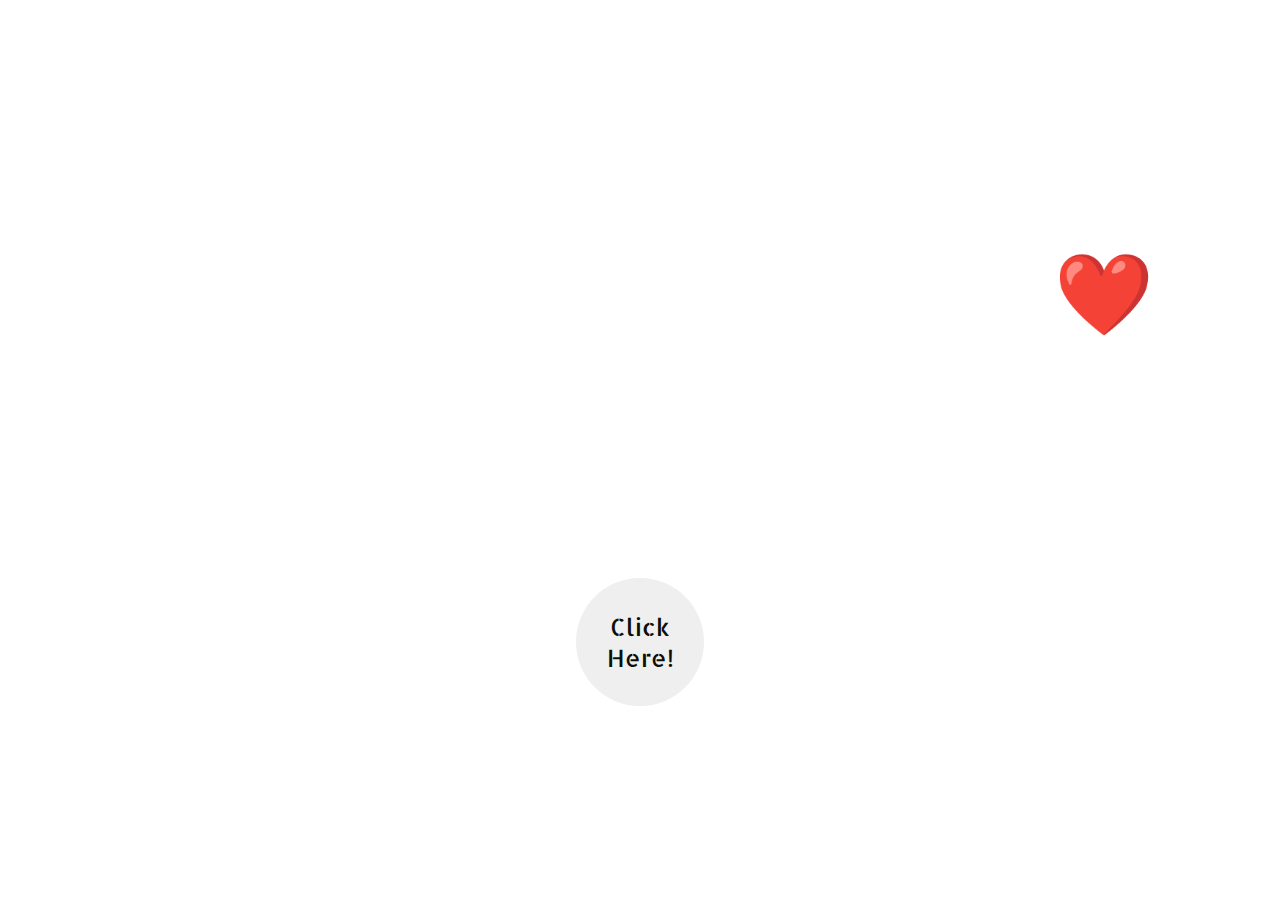
<file: hee.html>
<!doctype html>
<html lang="en">

<head>
    <!-- Required meta tags -->
    <meta charset="utf-8">
    <meta name="viewport" content="width=device-width, initial-scale=1">

    <!-- CSS -->
    <link rel="stylesheet" href="style1.css">

    <title>Happy New Year </title>
</head>

<body>
    <div class="bg"></div>
<main class="new-year-body">
    <h1 class="new-year">Happy New Year Priyu❤️</h1>
    <p class="year">2024</p>
    <button class="btn">Click Here!</button>
</main>

    <script src="scrip1t.js"></script>
</body>

</html>
</file>
<file: style1.css>
@import url("https://fonts.googleapis.com/css2?family=Neonderthaw&display=swap");
@import url("https://fonts.googleapis.com/css2?family=Allerta+Stencil&display=swap");
@import url("https://fonts.googleapis.com/css2?family=Megrim&display=swap");

body {
  height: 100vh;
  margin: 0;
  padding: 0;
  display: flex;
  justify-content: center;
  align-items: center;
  background: url("https://images.unsplash.com/photo-1524334228333-0f6db392f8a1?ixlib=rb-4.0.3&ixid=MnwxMjA3fDB8MHxwaG90by1wYWdlfHx8fGVufDB8fHx8&auto=format&fit=crop&w=1920&q=80")
    no-repeat center center;
  background-size: cover;
  overflow: hidden;
}

.new-year-body {
  text-align: center;
  color: white;
  text-transform: uppercase;
}

.new-year {
  font-size: 5rem;
  letter-spacing: 5px;
  margin-bottom: 0;
  text-shadow: 0 0 25px white, 0 0 50px white, 0 0 100px white;
  font-family: "Megrim", cursive, sans-serif;
}

.year {
  margin: 0;
  font-size: 8rem;
  letter-spacing: 10px;
  font-family: "Neonderthaw", "Poiret One", cursive;
  text-shadow: 0 0 25px white, 0 0 50px white, 0 0 100px white;
}

.btn {
  margin-top: 4rem;
  width: 8rem;
  height: 8rem;
  border-radius: 50%;
  font-size: 1.5rem;
  color: #0c0f0a;
  padding: 1rem;
  font-family: "Allerta Stencil", sans-serif;
  border: none;
  box-shadow: 0 0 25px white, 0 0 50px white, 0 0 100px white;
  outline: 4px solid white;
  outline-offset: 10px;
}

.btn:hover {
  outline-offset: 4px;
}

.snow {
  position: absolute;
  top: -10%;
  border-radius: 50%;
  background-color: white;
  box-shadow: 0 0 0px #fff, 0 0 50px #fff;
}

.snowAnimation1 {
  animation: snowFall1 linear infinite;
}
.snowAnimation2 {
  animation: snowFall2 linear infinite;
}
.snowAnimation3 {
  animation: snowFall3 linear infinite;
}
.snowAnimation4 {
  animation: snowFall4 linear infinite;
}

@keyframes snowFall1 {
  0% {
    transform: translate(0vw, 0vh);
  }
  100% {
    transform: translate(50vw, 150vh);
  }
}
@keyframes snowFall2 {
  0% {
    transform: translate(-10vw, -10vh);
  }
  100% {
    transform: translate(60vw, 150vh);
  }
}
@keyframes snowFall3 {
  0% {
    transform: translate(10vw, 0vh);
  }
  100% {
    transform: translate(40vw, 150vh);
  }
}
@keyframes snowFall4 {
  0% {
    transform: translate(0vw, 0vh);
  }
  100% {
    transform: translate(40vw, 150vh);
  }
}

.white {
  text-shadow: 0 0 25px #fff, 0 0 50px #fff, 0 0 100px #fff;
}
.btn-white {
  box-shadow: 0 0 25px #fff, 0 0 50px #fff, 0 0 100px #fff;
}
.snow-white {
  box-shadow: 0 0 0px #fff, 0 0 50px #fff;
}
.green {
  text-shadow: 0 0 5px #1fd224, 0 0 25px #1fd224, 0 0 50px #1fd224,
    0 0 100px #1fd224, 0 0 200px #1fd224;
}
.btn-green {
  box-shadow: 0 0 5px #1fd224, 0 0 25px #1fd224, 0 0 50px #1fd224,
    0 0 100px #1fd224, 0 0 200px #1fd224;
}
.snow-green {
  box-shadow: 0 0 20px #1fd224, 0 0 50px #1fd224;
}
.orange {
  text-shadow: 0 0 5px #ffaa01, 0 0 25px #ffaa01, 0 0 50px #ffaa01,
    0 0 100px #ffaa01, 0 0 200px #ffaa01;
}
.btn-orange {
  box-shadow: 0 0 5px #ffaa01, 0 0 25px #ffaa01, 0 0 50px #ffaa01,
    0 0 100px #ffaa01, 0 0 200px #ffaa01;
}
.snow-orange {
  box-shadow: 0 0 20px #ffaa01, 0 0 50px #ffaa01;
}
.pink {
  text-shadow: 0 0 5px #ff00aa, 0 0 25px #ff00aa, 0 0 50px #ff00aa,
    0 0 100px #ff00aa, 0 0 200px #ff00aa;
}
.btn-pink {
  box-shadow: 0 0 5px #ff00aa, 0 0 25px #ff00aa, 0 0 50px #ff00aa,
    0 0 100px #ff00aa, 0 0 200px #ff00aa;
}
.snow-pink {
  box-shadow: 0 0 20px #ff00aa, 0 0 50px #ff00aa;
}
.violet {
  text-shadow: 0 0 5px #aa00ff, 0 0 25px #aa00ff, 0 0 50px #aa00ff,
    0 0 100px #aa00ff, 0 0 200px #aa00ff;
}
.btn-violet {
  box-shadow: 0 0 5px #aa00ff, 0 0 25px #aa00ff, 0 0 50px #aa00ff,
    0 0 100px #aa00ff, 0 0 200px #aa00ff;
}
.snow-violet {
  box-shadow: 0 0 20px #aa00ff, 0 0 50px #aa00ff;
}
.blue {
  text-shadow: 0 0 5px #00aaff, 0 0 25px #00aaff, 0 0 50px #00aaff,
    0 0 100px #00aaff, 0 0 200px #00aaff;
}
.btn-blue {
  box-shadow: 0 0 5px #00aaff, 0 0 25px #00aaff, 0 0 50px #00aaff,
    0 0 100px #00aaff, 0 0 200px #00aaff;
}
.snow-blue {
  box-shadow: 0 0 20px #00aaff, 0 0 50px #00aaff;
}
.red {
  text-shadow: 0 0 5px #f00, 0 0 25px #f00, 0 0 50px #f00, 0 0 100px #f00,
    0 0 200px #f00;
}
.btn-red {
  box-shadow: 0 0 5px #f00, 0 0 25px #f00, 0 0 50px #f00, 0 0 100px #f00,
    0 0 200px #f00;
}
.snow-red {
  box-shadow: 0 0 20px #f00, 0 0 50px #f00;
}
.yellow {
  text-shadow: 0 0 5px #ffea00, 0 0 25px #ffea00, 0 0 50px #ffea00,
    0 0 100px #ffea00, 0 0 200px #ffea00;
}
.btn-yellow {
  box-shadow: 0 0 5px #ffea00, 0 0 25px #ffea00, 0 0 50px #ffea00,
    0 0 100px #ffea00, 0 0 200px #ffea00;
}
.snow-yellow {
  box-shadow: 0 0 20px #ffea00, 0 0 50px #ffea00;
}
</file>
